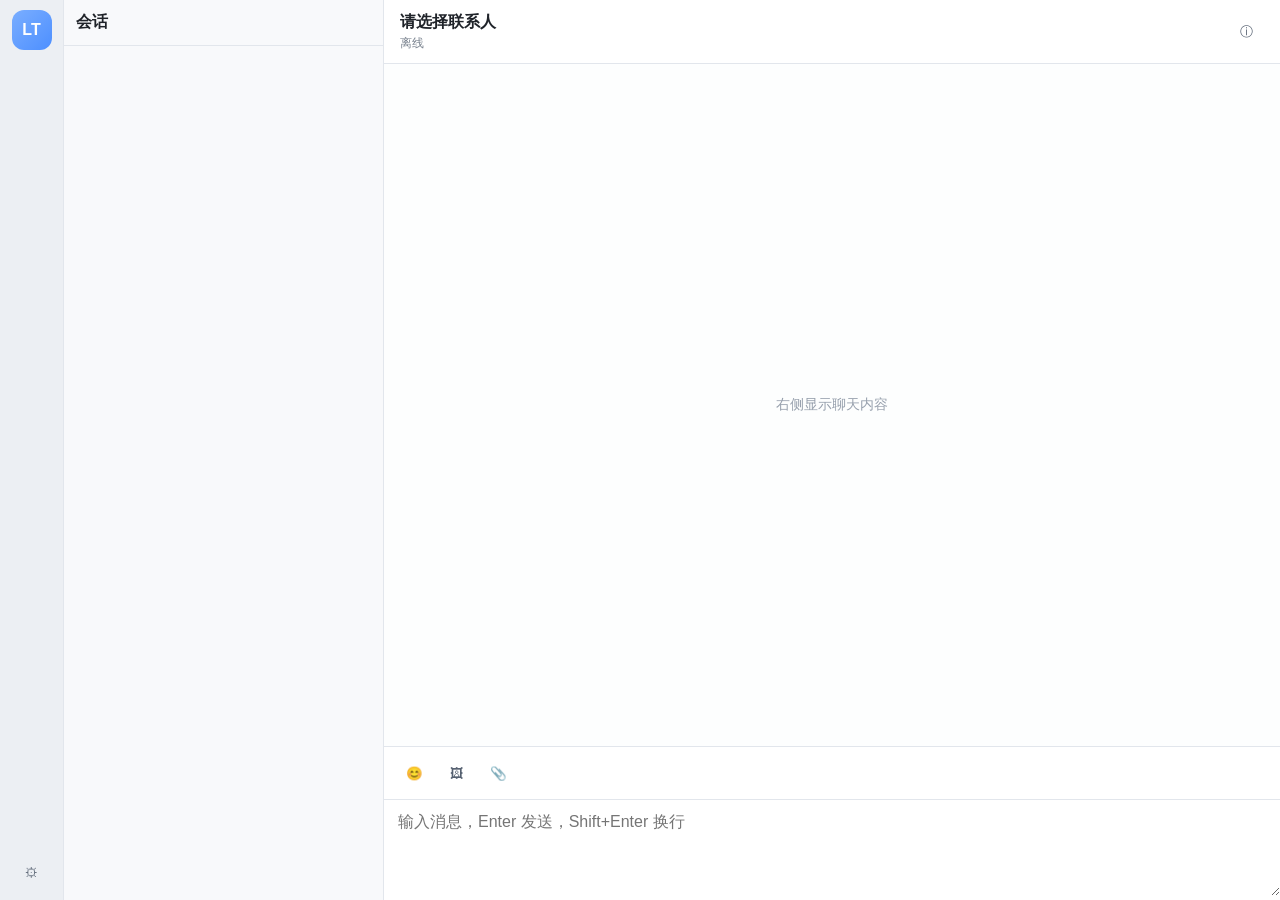
<file: ui/index.html>
<!doctype html>
<html lang="zh-CN">
<head>
  <meta charset="utf-8" />
  <meta name="viewport" content="width=device-width, initial-scale=1" />
  <title>LanTalk</title>
  <style>
    :root {
      --bg-rail: #eceff3;
      --bg-list: #f8f9fb;
      --bg-chat: #ffffff;
      --line: #e2e6ec;
      --text: #1f2329;
      --sub: #7a838f;
      --primary: #3592ff;
      --bubble-in: #f2f4f7;
      --bubble-out: #dcebff;
    }
    * { box-sizing: border-box; }
    html, body { margin: 0; padding: 0; height: 100%; font-family: "Segoe UI", "PingFang SC", "Microsoft YaHei", sans-serif; color: var(--text); }
    .app { display: grid; grid-template-columns: 64px 320px 1fr; height: 100vh; background: var(--bg-chat); }
    .rail { background: var(--bg-rail); border-right: 1px solid var(--line); display: flex; flex-direction: column; align-items: center; padding: 10px 0; }
    .avatar { width: 40px; height: 40px; border-radius: 12px; background: linear-gradient(135deg, #7aaeff, #4d8fff); color: #fff; display: flex; align-items: center; justify-content: center; font-weight: 700; }
    .spacer { flex: 1; }
    .icon-btn { border: 0; background: transparent; cursor: pointer; width: 36px; height: 36px; border-radius: 10px; color: #556070; }
    .icon-btn:hover { background: #dde3eb; }

    .list { background: var(--bg-list); border-right: 1px solid var(--line); display: flex; flex-direction: column; }
    .list-head { padding: 12px; font-weight: 700; border-bottom: 1px solid var(--line); }
    .sessions { overflow: auto; }
    .session { display: grid; grid-template-columns: 36px 1fr; gap: 8px; align-items: center; padding: 10px 12px; cursor: pointer; border-bottom: 1px solid #f0f2f5; }
    .session.active { background: #edf5ff; }
    .session-avatar { width: 36px; height: 36px; border-radius: 10px; background: #d4dbe5; display: flex; align-items: center; justify-content: center; font-size: 12px; font-weight: 700; color: #556070; }
    .session-main { min-width: 0; }
    .session-name { font-size: 14px; font-weight: 600; display: flex; align-items: center; gap: 6px; }
    .dot { width: 7px; height: 7px; border-radius: 999px; background: #9da6b3; }
    .dot.on { background: #33be58; }
    .session-preview { margin-top: 4px; font-size: 12px; color: var(--sub); overflow: hidden; text-overflow: ellipsis; white-space: nowrap; }

    .chat { display: grid; grid-template-rows: 64px 1fr auto; background: var(--bg-chat); }
    .chat-head { border-bottom: 1px solid var(--line); padding: 10px 16px; display: flex; align-items: center; justify-content: space-between; }
    .peer-title { font-size: 16px; font-weight: 700; }
    .peer-sub { font-size: 12px; color: var(--sub); margin-top: 2px; }
    .messages { padding: 14px 18px; overflow: auto; background: #fdfefe; }
    .empty { height: 100%; display: grid; place-items: center; color: #97a0ad; font-size: 14px; }
    .msg-row { margin: 10px 0; display: flex; }
    .msg-row.out { justify-content: flex-end; }
    .msg-bubble { max-width: min(560px, 70%); padding: 9px 12px; border-radius: 12px; line-height: 1.45; font-size: 14px; white-space: pre-wrap; word-break: break-word; }
    .msg-row.in .msg-bubble { background: var(--bubble-in); }
    .msg-row.out .msg-bubble { background: var(--bubble-out); }
    .msg-time { font-size: 11px; color: #96a0ad; margin-top: 4px; }

    .composer { border-top: 1px solid var(--line); background: #fff; }
    .composer-tools { display: flex; align-items: center; gap: 6px; padding: 8px 12px; border-bottom: 1px solid var(--line); }
    .composer-input { width: 100%; min-height: 96px; border: 0; padding: 10px 14px 12px; resize: vertical; outline: none; font: inherit; line-height: 1.45; }

    .dialog-mask { position: fixed; inset: 0; background: rgba(0,0,0,0.06); display: none; align-items: center; justify-content: center; }
    .dialog { width: 360px; background: #fff; border: 1px solid var(--line); border-radius: 12px; padding: 16px; }
    .dialog-title { margin: 0 0 12px 0; font-size: 16px; }
    .input { width: 100%; border: 1px solid #d9dfe7; border-radius: 8px; padding: 8px 10px; font: inherit; }
    .dialog-foot { margin-top: 12px; display: flex; justify-content: flex-end; gap: 8px; }
    .btn { border: 1px solid #d0d8e2; background: #fff; border-radius: 8px; padding: 6px 12px; cursor: pointer; }
    .btn.primary { border-color: var(--primary); background: var(--primary); color: #fff; }
  </style>
</head>
<body>
  <div class="app">
    <aside class="rail">
      <div class="avatar" id="selfAvatar">LT</div>
      <div class="spacer"></div>
      <button class="icon-btn" id="openSettings" title="设置">⚙</button>
    </aside>

    <section class="list">
      <div class="list-head">会话</div>
      <div class="sessions" id="sessionList"></div>
    </section>

    <section class="chat">
      <header class="chat-head">
        <div>
          <div class="peer-title" id="peerTitle">请选择联系人</div>
          <div class="peer-sub" id="peerSub">离线</div>
        </div>
        <button class="icon-btn" title="资料">ⓘ</button>
      </header>

      <main class="messages" id="messagePane">
        <div class="empty">右侧显示聊天内容</div>
      </main>

      <footer class="composer">
        <div class="composer-tools">
          <button class="icon-btn" title="表情">😊</button>
          <button class="icon-btn" title="图片">🖼</button>
          <button class="icon-btn" title="文件">📎</button>
        </div>
        <textarea class="composer-input" id="inputBox" placeholder="输入消息，Enter 发送，Shift+Enter 换行"></textarea>
      </footer>
    </section>
  </div>

  <div class="dialog-mask" id="settingsMask">
    <div class="dialog">
      <h3 class="dialog-title">个人设置</h3>
      <input class="input" id="selfNameInput" maxlength="32" />
      <div class="dialog-foot">
        <button class="btn" id="closeSettings">取消</button>
        <button class="btn primary" id="saveSettings">保存</button>
      </div>
    </div>
  </div>

  <script>
    let self = null;
    let conversations = [];
    let activePeerId = "";

    const el = {
      selfAvatar: document.getElementById("selfAvatar"),
      sessionList: document.getElementById("sessionList"),
      peerTitle: document.getElementById("peerTitle"),
      peerSub: document.getElementById("peerSub"),
      messagePane: document.getElementById("messagePane"),
      inputBox: document.getElementById("inputBox"),
      openSettings: document.getElementById("openSettings"),
      settingsMask: document.getElementById("settingsMask"),
      closeSettings: document.getElementById("closeSettings"),
      saveSettings: document.getElementById("saveSettings"),
      selfNameInput: document.getElementById("selfNameInput")
    };

    function avatarText(name) {
      if (!name) return "LT";
      return name.trim().slice(0, 2).toUpperCase();
    }

    function formatTime(ts) {
      const d = new Date(ts * 1000);
      return d.toLocaleTimeString([], {hour: '2-digit', minute: '2-digit'});
    }

    async function loadSelf() {
      self = JSON.parse(await nativeSelf());
      el.selfAvatar.textContent = avatarText(self.name);
      el.selfNameInput.value = self.name;
    }

    async function loadConversations() {
      conversations = JSON.parse(await nativeConversations());
      renderSessions();
      if (activePeerId && !conversations.find(x => x.id === activePeerId)) {
        activePeerId = "";
      }
      if (!activePeerId && conversations.length) {
        activePeerId = conversations[0].id;
      }
      renderHeader();
      renderMessages();
    }

    function renderSessions() {
      el.sessionList.innerHTML = "";
      for (const c of conversations) {
        const row = document.createElement("div");
        row.className = "session" + (c.id === activePeerId ? " active" : "");
        row.innerHTML = `
          <div class="session-avatar">${avatarText(c.name)}</div>
          <div class="session-main">
            <div class="session-name">${escapeHtml(c.name)} <span class="dot ${c.online ? "on" : ""}"></span></div>
            <div class="session-preview">${escapeHtml(c.lastText || "暂无聊天记录")}</div>
          </div>
        `;
        row.addEventListener("click", () => {
          activePeerId = c.id;
          renderSessions();
          renderHeader();
          renderMessages();
        });
        el.sessionList.appendChild(row);
      }
    }

    function renderHeader() {
      const c = conversations.find(x => x.id === activePeerId);
      if (!c) {
        el.peerTitle.textContent = "请选择联系人";
        el.peerSub.textContent = "离线";
        return;
      }
      el.peerTitle.textContent = c.name;
      el.peerSub.textContent = c.online ? "在线" : "离线";
    }

    async function renderMessages() {
      if (!activePeerId) {
        el.messagePane.innerHTML = `<div class="empty">右侧显示聊天内容</div>`;
        return;
      }
      const list = JSON.parse(await nativeMessages(activePeerId));
      if (!list.length) {
        el.messagePane.innerHTML = `<div class="empty">暂无消息</div>`;
        return;
      }

      const frag = document.createDocumentFragment();
      for (const m of list) {
        const row = document.createElement("div");
        row.className = "msg-row " + (m.outgoing ? "out" : "in");
        row.innerHTML = `
          <div>
            <div class="msg-bubble">${escapeHtml(m.text)}</div>
            <div class="msg-time">${formatTime(m.sentAt)}</div>
          </div>
        `;
        frag.appendChild(row);
      }
      el.messagePane.innerHTML = "";
      el.messagePane.appendChild(frag);
      el.messagePane.scrollTop = el.messagePane.scrollHeight;
    }

    function escapeHtml(s) {
      return String(s)
        .replaceAll('&', '&amp;')
        .replaceAll('<', '&lt;')
        .replaceAll('>', '&gt;')
        .replaceAll('"', '&quot;')
        .replaceAll("'", '&#39;');
    }

    async function sendNow() {
      const text = el.inputBox.value.trim();
      if (!text || !activePeerId) return;
      const ok = await nativeSendText(activePeerId, text);
      if (!ok) return;
      el.inputBox.value = "";
      await loadConversations();
      await renderMessages();
    }

    el.inputBox.addEventListener("keydown", async (e) => {
      if (e.key === "Enter" && !e.shiftKey) {
        e.preventDefault();
        await sendNow();
      }
    });

    el.openSettings.addEventListener("click", () => {
      el.selfNameInput.value = self?.name || "";
      el.settingsMask.style.display = "flex";
    });

    el.closeSettings.addEventListener("click", () => {
      el.settingsMask.style.display = "none";
    });

    el.saveSettings.addEventListener("click", async () => {
      const val = el.selfNameInput.value.trim();
      if (!val) return;
      const ok = await nativeRenameSelf(val);
      if (!ok) return;
      el.settingsMask.style.display = "none";
      await loadSelf();
      await loadConversations();
    });

    (async function boot() {
      await loadSelf();
      await loadConversations();
    })();
  </script>
</body>
</html>
</file>
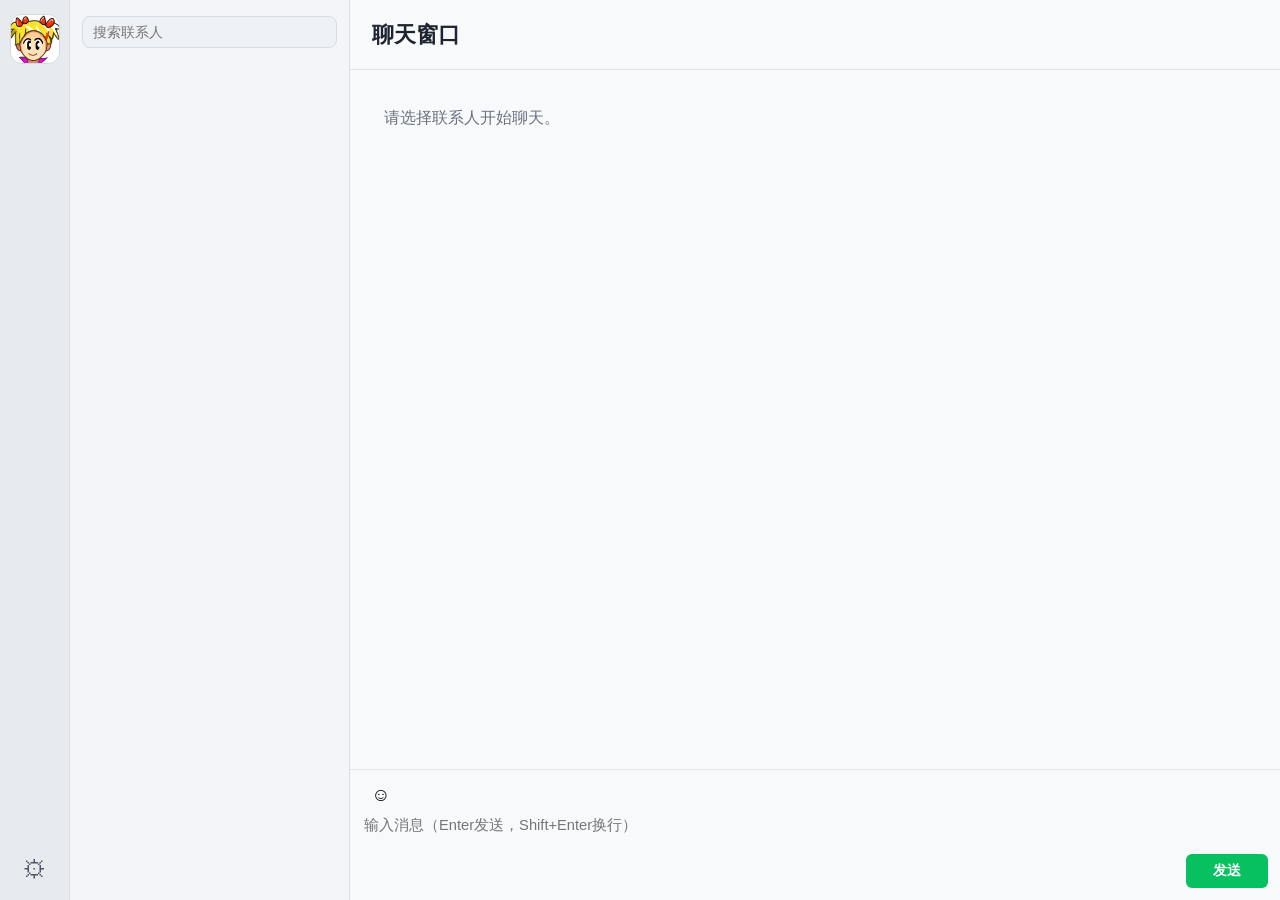
<file: p2pchat/pages/index.html>
<!doctype html>
<html lang="zh-CN">
<head>
  <meta charset="UTF-8" />
  <meta name="viewport" content="width=device-width, initial-scale=1.0" />
  <title>LanTalk Web</title>
  <link rel="stylesheet" href="https://registry.npmmirror.com/lxgw-wenkai-screen-web/latest/files/style.css" />
  <link rel="icon" type="image/svg+xml" href="./app_icon.svg" />
  <link rel="icon" type="image/png" sizes="32x32" href="./app_icon.png" />
  <link rel="stylesheet" href="./styles.css" />
</head>
<body>
  <div class="app-shell">
    <aside class="rail">
      <div class="avatar-wrap">
        <img id="selfAvatar" class="avatar-lg" alt="self" />
      </div>
      <button id="openSettingsBtn" class="icon-btn" title="设置">⚙</button>
    </aside>

    <section class="sessions">
      <div class="search-wrap">
        <input id="searchInput" placeholder="搜索联系人" />
      </div>
      <div id="contactList" class="contact-list"></div>
    </section>

    <main class="chat">
      <header class="chat-header">
        <div id="chatTitle" class="chat-title">聊天窗口</div>
      </header>

      <section id="messages" class="messages"></section>

      <section class="composer">
        <div class="tool-row">
          <button id="emojiBtn" class="tool-btn" title="表情">☺</button>
        </div>
        <div class="input-row">
          <textarea id="inputBox" placeholder="输入消息（Enter发送，Shift+Enter换行）"></textarea>
          <button id="sendBtn" class="send-btn">发送</button>
        </div>
      </section>
    </main>
  </div>

  <dialog id="settingsDialog" class="settings-dialog">
    <h3>个人设置</h3>
    <label>昵称 <input id="nameInput" /></label>
    <label>用户ID <input id="idInput" disabled /></label>
    <label>信令服务器（每行一个）
      <textarea id="serversInput" rows="4" placeholder="https://lantalk-signal.example.workers.dev"></textarea>
    </label>
    <div class="dialog-actions">
      <button id="cancelSettingsBtn">取消</button>
      <button id="saveSettingsBtn" class="primary">保存</button>
    </div>
  </dialog>

  <script type="module" src="./app.js"></script>
</body>
</html>
</file>
<file: p2pchat/pages/styles.css>
:root {
  --bg-main: #dcdfe5;
  --panel-1: #e7eaef;
  --panel-2: #f3f5f8;
  --panel-3: #f8f9fb;
  --line: #d9dee6;
  --text: #1e2430;
  --muted: #8b95a7;
  --green: #22c55e;
  --blue: #3b82f6;
  --orange: #f59e0b;
  --gray: #94a3b8;
  --send: #07c160;
}

* { box-sizing: border-box; }
html { font-size: 15px; }
body {
  margin: 0;
  font-family: "LXGW WenKai Screen", "Microsoft YaHei", sans-serif;
  background: var(--bg-main);
  color: var(--text);
  text-rendering: geometricPrecision;
  -webkit-font-smoothing: antialiased;
}
button, input, textarea { font-family: inherit; }

.app-shell {
  width: 100vw;
  height: 100vh;
  display: grid;
  grid-template-columns: 70px 280px 1fr;
}

.rail {
  background: var(--panel-1);
  border-right: 1px solid var(--line);
  display: flex;
  flex-direction: column;
  justify-content: space-between;
  align-items: center;
  padding: 14px 0 10px;
}

.avatar-wrap { width: 100%; display: flex; justify-content: center; }
.avatar-lg {
  width: 50px;
  height: 50px;
  border-radius: 12px;
  object-fit: cover;
  border: 1px solid rgba(0, 0, 0, 0.08);
}
.icon-btn {
  width: 42px;
  height: 42px;
  border: none;
  border-radius: 12px;
  background: transparent;
  color: #4b5563;
  cursor: pointer;
  font-size: 24px;
  line-height: 1;
  display: inline-flex;
  align-items: center;
  justify-content: center;
}
.icon-btn:hover { background: rgba(0, 0, 0, 0.06); }

.sessions {
  background: var(--panel-2);
  border-right: 1px solid var(--line);
  display: flex;
  flex-direction: column;
}
.search-wrap { padding: 16px 12px 8px; }
#searchInput {
  width: 100%;
  height: 32px;
  border: 1px solid #d7dce4;
  border-radius: 8px;
  background: #eef1f5;
  padding: 0 10px;
  font-size: 0.95rem;
}

.contact-list { flex: 1; overflow: auto; padding: 2px 6px 8px; }
.contact-item {
  display: flex;
  align-items: center;
  gap: 8px;
  padding: 9px 8px;
  border-radius: 8px;
  cursor: pointer;
}
.contact-item:hover { background: rgba(0,0,0,0.03); }
.contact-item.active { background: rgba(164, 173, 184, 0.14); }
.avatar-sm {
  width: 30px;
  height: 30px;
  border-radius: 8px;
  object-fit: cover;
}
.name-wrap { display: flex; flex-direction: column; }
.name-line { font-size: 0.96rem; display: flex; align-items: center; gap: 6px; }
.meta-line { font-size: 12px; color: var(--muted); }
.dot { width: 8px; height: 8px; border-radius: 999px; display: inline-block; }
.dot.green { background: var(--green); }
.dot.blue { background: var(--blue); }
.dot.orange { background: var(--orange); }
.dot.gray { background: var(--gray); }

.chat { background: var(--panel-3); display: flex; flex-direction: column; }
.chat-header {
  height: 70px;
  border-bottom: 1px solid #dde2e9;
  display: flex;
  align-items: center;
  justify-content: flex-start;
  padding: 0 14px 0 22px;
}
.chat-title { font-size: 1.46rem; font-weight: 700; letter-spacing: 0.01em; }

.messages {
  flex: 1;
  overflow: auto;
  padding: 12px 14px 14px;
  border-bottom: 1px solid #dfe4eb;
}
.msg-row { margin-bottom: 8px; }
.msg-meta {
  font-size: 0.8rem;
  color: var(--muted);
  margin-bottom: 3px;
}
.msg-content { display: flex; gap: 8px; align-items: flex-start; }
.msg-content.out { justify-content: flex-end; }
.msg-content.in { justify-content: flex-start; }
.bubble {
  max-width: min(66%, 760px);
  border-radius: 12px;
  padding: 8px 10px;
  line-height: 1.6;
  font-size: 0.97rem;
  white-space: pre-wrap;
  word-break: break-word;
}
.bubble.in { background: #fff; border: 1px solid #e2e8f0; }
.bubble.out { background: #dff6e7; border: 1px solid #b7e7c8; }

.composer { padding: 8px 12px 12px; }
.tool-row { height: 34px; display: flex; align-items: center; }
.tool-btn {
  width: 38px;
  height: 34px;
  border: none;
  border-radius: 8px;
  background: transparent;
  font-size: 1.26rem;
  cursor: pointer;
}
.tool-btn:hover { background: rgba(0,0,0,0.07); }
.input-row { display: flex; gap: 8px; align-items: flex-end; }
#inputBox {
  flex: 1;
  min-height: 76px;
  border: none;
  background: transparent;
  resize: none;
  outline: none;
  font: inherit;
  font-size: 0.98rem;
  line-height: 1.52;
}
.send-btn {
  width: 82px;
  height: 34px;
  border: none;
  border-radius: 6px;
  background: var(--send);
  color: #fff;
  font-weight: 700;
  font-size: 0.9rem;
  cursor: pointer;
}

.settings-dialog {
  border: 1px solid #d8dde5;
  border-radius: 12px;
  width: 420px;
  padding: 14px;
}
.settings-dialog h3 { margin: 2px 0 8px; font-size: 1.08rem; }
.settings-dialog label { display: block; font-size: 0.94rem; margin: 10px 0; }
.settings-dialog input,
.settings-dialog textarea {
  margin-top: 6px;
  width: 100%;
  border: 1px solid #d7dce4;
  border-radius: 8px;
  padding: 8px;
  font: inherit;
}
.dialog-actions { display: flex; justify-content: flex-end; gap: 8px; }
.dialog-actions button { min-width: 74px; height: 32px; border-radius: 8px; border: 1px solid #cfd6df; }
.dialog-actions button.primary { border: none; background: #2563eb; color: #fff; }

.emoji-pop {
  position: fixed;
  z-index: 9999;
  width: 276px;
  background: #ffffff;
  border: 1px solid #d6dde7;
  border-radius: 12px;
  box-shadow: 0 10px 26px rgba(15, 23, 42, 0.18);
  padding: 10px;
}
.emoji-head {
  font-size: 0.86rem;
  color: #6b7280;
  margin-bottom: 7px;
}
.emoji-grid {
  display: grid;
  grid-template-columns: repeat(8, 1fr);
  gap: 4px;
}
.emoji-cell {
  height: 30px;
  border: none;
  border-radius: 8px;
  background: transparent;
  font-size: 1rem;
  cursor: pointer;
}
.emoji-cell:hover { background: #eef2f7; }
</file>
